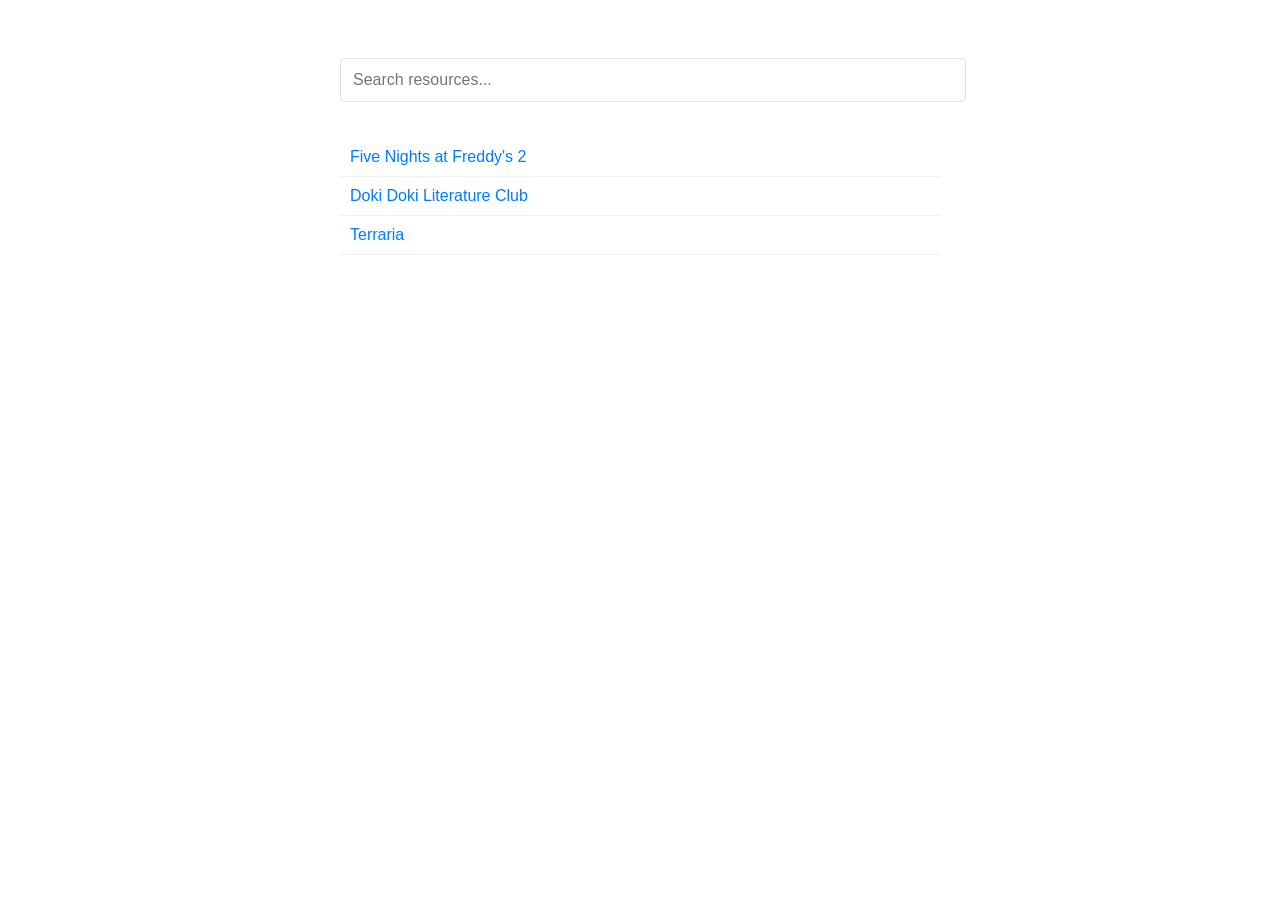
<file: index.html>
<!DOCTYPE html>
<html lang="tr">
<head>
    <meta charset="UTF-8">
    <title>HTML 5 Game Archive</title> <link rel="stylesheet" href="style.css">
</head>
<body>
    <div class="container">
        <input type="text" id="searchInput" placeholder="Search resources..." onkeyup="filterGames()">
        
        <ul id="gameList">
            <li><a href="play.html?game=games/fnaf/index.html&title=FNaF 2">Five Nights at Freddy's 2</a></li>
            <li><a href="play.html?game=games/ddlc/index.html&title=DDLC">Doki Doki Literature Club</a></li>
            <li><a href="play.html?game=games/terraria/index.html&title=Terraria">Terraria</a></li>
            </ul>
    </div>

    <script src="script.js"></script>
</body>
</html>
</file>
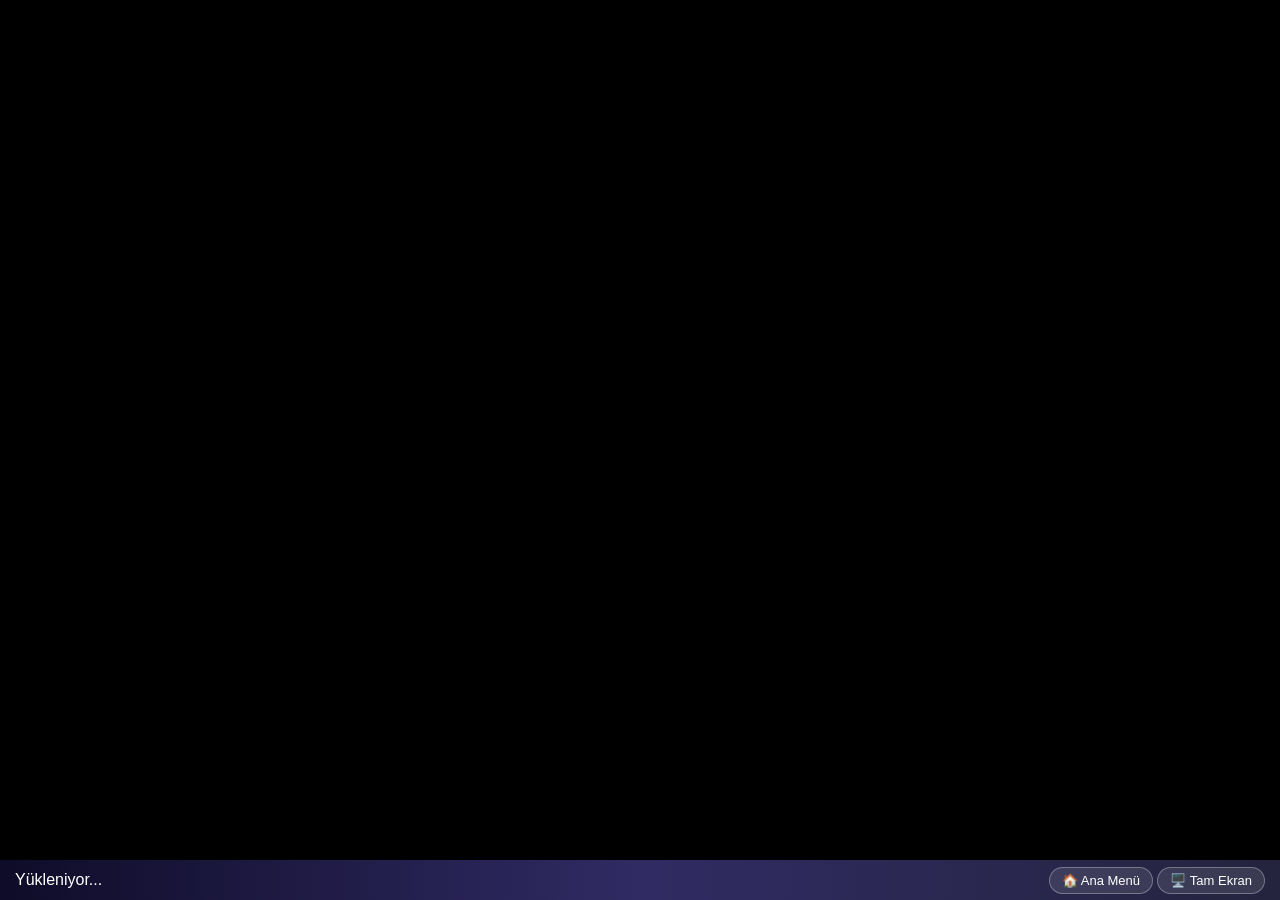
<file: play.html>
<!DOCTYPE html>
<html lang="tr">
<head>
    <meta charset="UTF-8">
    <meta name="viewport" content="width=device-width, initial-scale=1.0">
    <title>Academic Player</title>
    <style>
        body, html { margin: 0; padding: 0; height: 100%; overflow: hidden; background: #000; font-family: sans-serif; }
        
        /* Oyunun açılacağı pencere */
        #game-frame {
            width: 100%;
            height: calc(100% - 40px); /* Alttaki bar için yer bırakıyoruz */
            border: none;
        }

        /* Evrensel Alt Bar */
        #control-bar {
            position: fixed;
            bottom: 0;
            left: 0;
            width: 100%;
            height: 40px;
            background: linear-gradient(90deg, #0f0c29, #302b63, #24243e);
            display: flex;
            justify-content: space-between;
            align-items: center;
            padding: 0 15px;
            box-sizing: border-box;
            color: white;
            z-index: 100;
        }

        .btn {
            background: rgba(255,255,255,0.1);
            border: 1px solid rgba(255,255,255,0.3);
            color: white;
            padding: 5px 12px;
            border-radius: 20px;
            cursor: pointer;
            font-size: 13px;
            transition: 0.3s;
        }

        .btn:hover { background: white; color: black; }
    </style>
</head>
<body>

    <iframe id="game-frame" src=""></iframe>

    <div id="control-bar">
        <div id="display-title">Yükleniyor...</div>
        <div>
            <button class="btn" onclick="location.href='index.html'">🏠 Ana Menü</button>
            <button class="btn" onclick="toggleFS()">🖥️ Tam Ekran</button>
        </div>
    </div>

    <script>
        // URL'den oyun yolunu ve adını al (Örn: play.html?game=games/fnaf2/index.html&title=FNaF2)
        const params = new URLSearchParams(window.location.search);
        const gameUrl = params.get('game');
        const gameTitle = params.get('title');

        if(gameUrl) {
            document.getElementById('game-frame').src = gameUrl;
            document.getElementById('display-title').innerText = gameTitle || "Oyun";
        }

        function toggleFS() {
            let elem = document.documentElement;
            if (!document.fullscreenElement) {
                elem.requestFullscreen();
            } else {
                document.exitFullscreen();
            }
        }
    </script>
</body>
</html>
</file>
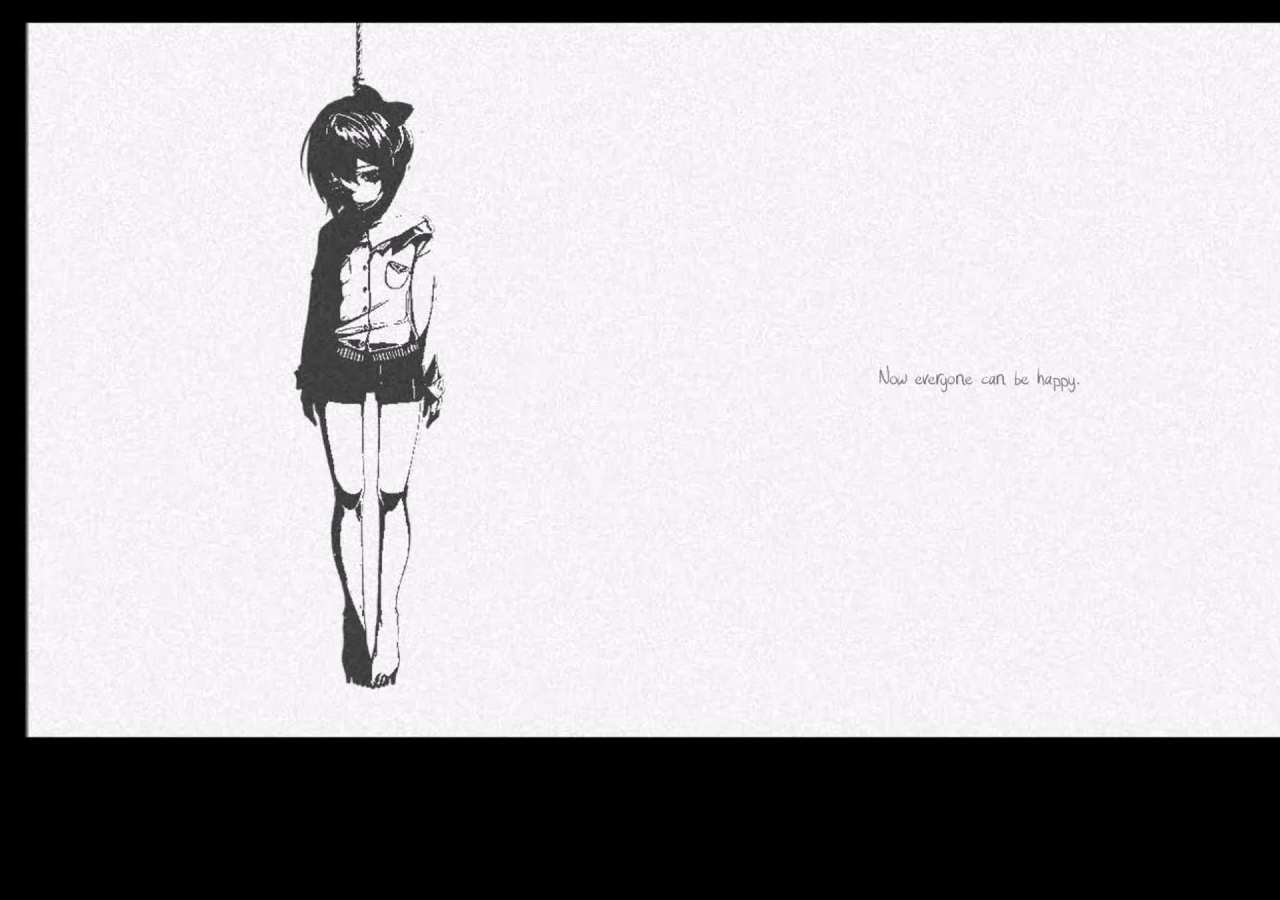
<file: games/ddlc/happy.html>
<!DOCTYPE html>
<html lang="en">
<head>
    <link rel="stylesheet" href="https://necolas.github.io/normalize.css/8.0.1/normalize.css">
    <meta charset="UTF-8">
    <meta http-equiv="X-UA-Compatible" content="IE=edge">
    <meta name="viewport" content="width=device-width, initial-scale=1.0">
    <link rel="stylesheet" href="estilos/inicio.css">
    <link rel="stylesheet" href="estilos/select.css">
    <link rel="stylesheet" href="estilos/main.css">
    <link rel="stylesheet" href="estilos/chat-box.css">
    <link rel="stylesheet" href="estilos/girls-poems.css">
    <title translate="no">Doki Doki</title>

</head>
<body>

    <div class="mainScreen screen" style="background-image:url('imagenes/happy.png')"> 
    </div>


<script>alert("Now everyone can be happy.")</script>
</body>
    
</html>
</file>
<file: style.css>
body {
    font-family: -apple-system, BlinkMacSystemFont, "Segoe UI", Roboto, sans-serif;
    background-color: #ffffff;
    color: #333;
    display: flex;
    justify-content: center;
    padding-top: 50px;
}

.container {
    width: 80%;
    max-width: 600px;
}

#searchInput {
    width: 100%;
    padding: 12px;
    font-size: 16px;
    border: 1px solid #ddd;
    border-radius: 5px;
    margin-bottom: 20px;
    outline: none;
}

ul {
    list-style: none;
    padding: 0;
}

li {
    border-bottom: 1px solid #f0f0f0;
}

li a {
    text-decoration: none;
    color: #007bff;
    display: block;
    padding: 10px;
    font-weight: 500;
}

li a:hover {
    background-color: #f9f9f9;
}
</file>
<file: games/ddlc/estilos/inicio.css>
/* PANTALLA DE INICIO */
.menu-container{
    display: flex;
    align-items: center;
    background-color: white;
    height: 720px;
    width: 1280px;
    margin: auto;
    overflow: hidden;
    position: relative;
}
.menu__aside{
    display: flex;
    flex-direction: column;
    justify-content:center;
    background-color: rgb(255,230,244);
    width: 22%;
    height: 150%;
    box-shadow: 2em 0em rgb(255,189,225);
    border-radius: 50%;
    position:relative;
    z-index: 3;
}
.menu__aside p{
    width: max-content;
}

.left{
    background-color: rgb(255,230,244);
    width: 3%;
    position: absolute;
    height:100%;
}
.botones{
    position: relative;
    left: 3em;
    display: flex;
    flex-direction: column;
    flex-grow: 0;
    justify-content: flex-end;
    line-height: 1em;
}
.inicio{
    position: absolute;
    display:block;
    transition: left, top 2s;
}
.s{
    height: 85%;
    left: 30%;
    top:100%;
    z-index: 5;
}
.y{
    height: 80%;
    left: 36%;
    top:100%;
    z-index: 3;
}
.n{
    height: 76%;
    left: 51%;
    top:100%;
    z-index: 2;
}
.m{
    height:120%;
    left:59%;
    top:100%;
    z-index: 4;
}
.cuadro{
        display:flex;
        position: relative;
        transform: rotate(45deg);
        top: 15.5%;
        left: -9%;
        animation: lunares 1.8s linear infinite;
}


.lunar{
    width: 4.2em;
    height:4.2em;
    border-radius: 50%;
    background-color: rgb(255,230,244);
    position: relative;
    z-index: 0;
    margin:3em;
}
@keyframes lunares {
    100%{
        top: -1%; 
        left: -18%;
    }
}

.logo img{
    position: relative;
    width: 31em;
    top:-40em;
    z-index: inherit;
    transition: top 2s
}



/* Screen changes */
.load-menu{
    position: absolute;
    width: 100%;
    height: 60%;
    display: flex;
    justify-content:center;
    background-color: transparent;
}

.load-flex-container{
    flex-basis:70%;
    display: flex
}
.load-holder{
    height:100%;
    width:33%
}
.load-div:nth-child(2){
    margin-top: 20%
}

.load-div{
    display:flex;
    height: 38%;
    width: 90%;
    background-color: rgb(236,182,229);
    margin-left: 5%;
    justify-content: center;
    align-items: flex-end;
    position: relative;

}
.load-div span{
    position: relative;
    top: 11%;
    color:#555
}


.load-hover:hover{
    border: 5px solid white
}

.options-menu{
    position:absolute;
    width: 100%;
    height: 40%;
    display:flex;
    justify-content:space-around;

}

.options-flex-spacer{
    flex-basis:20%;
}
.options-flex-container{
    position: relative;
    z-index: 10;
    padding-left: 5%;
    flex-basis:40%;
    display: flex;
    flex-direction: column;
    justify-content: center;
}


.corner-text{
    -webkit-text-stroke: 3.2px rgb(187, 085, 153);
    text-shadow: 3px 3px 1.5px rgb(187, 085, 153);
    position: absolute;
    z-index: 2000;
    bottom: 72%;
    font-size: 300%!important;
}
</file>
<file: games/ddlc/estilos/select.css>
*{
    -webkit-touch-callout: none; -webkit-user-select: none; -khtml-user-select: none; -moz-user-select: none; -ms-user-select: none; user-select: none;
}
</file>
<file: games/ddlc/estilos/main.css>
/* configuraciones iniciales */
@font-face {
  font-family: 'Principal';
  src: url('../fuentes/Aller_Rg.ttf') format('truetype');
  font-style: normal;
  font-weight: normal;
}
@font-face {
  font-family: 'Botones';
  src: url('../fuentes/RifficFree-Bold.ttf') format('truetype');
  font-style: italic;
  font-weight: normal;
}

*{
    box-sizing: border-box;
    font-family: principal;
}
body{
    padding: 20px;
    background: black;
    margin: 0;
    border: none;
}

/* JUEGO PRINCIPAL */
.screen{
    transition: all .3;
    position: relative; 
    /* con el position relative, hago que el top o left de los absolute sea en torno a este */
    background-image: url();
    margin: auto;
    height: 720px;
    width: 1280px;
    display: flex;
    align-items:flex-end;
    font-size: 26px;
    justify-content: space-around;
    overflow: hidden;
    background-size: contain;
}

/* SCREEN TO SAVE OR LOAD */
.save-screen {
    display:flex;
    position: absolute;
    z-index: 1000;
    font-size: 60%;
    align-items: center;
    background-color: white;
    height: 100%;
    width: 100%;
    margin: auto;
    overflow: hidden;
}

#aside-menu{
    flex-basis:23%;
}
.lfx{
    height: 60%;
    margin-left: 5%
}
.load-div{
    color: darkgrey!important;
    background-size: cover;
    position: relative;
    z-index: 9999;
}

.options-btns{
    top:18%
}



/* personajes. */ 
.char{
    height: 100%;
    position: relative;
    top: 0%;
    left: 0%;
    margin: 0 -5%;
    z-index: 3;
    transition: top .2s linear, height .2s linear, left .5s linear, opacity .15s linear;
        /* transition: top .4s;
        transition: left .7s; */
}
.natsuki{
    z-index:3;
}
.yuri{
    z-index:3;
}
.natsuki{
    z-index:3;
}
.monika{
    z-index:3;
}

.fast{
    transition: all .3s;
}
.jump-animation {
    animation: jumping .3s linear;
}
@keyframes jumping{
    50%{top:-3%}
    100%{top:0%}
}

.together{
    margin: 0 -10%
}
.hidden{
    opacity:0 !important;
}
.none{
    display:none !important
}



/* alert buttons */
.alert-btn{
    position: absolute;
    align-self: center;
    justify-self: center;
    text-align: center;
    padding: 1em;
    /* font-size: 2em; */
    max-width: 50%;
    min-width: 30%;
    background-color: rgb(255,230,244);
    border: 3px solid rgb(255,189,225);
    font-family: Principal;
}


.alert-btn p{
    font-size: 1em;
    color:black;
}

.ok{
    color: white !important; 
    font-family: Botones !important;
    font-size: 200%;
    -webkit-text-stroke: 2px rgb(187, 085, 153);
    text-shadow: 2px 2px 1px rgb(187, 085, 153);
    margin: .5em;
}
.ho:hover {
    -webkit-text-stroke: 2px rgb(255, 170, 204);
    text-shadow: 2px 2px 1px rgb(255, 170, 204);
    cursor:pointer;
}
.marked{
    -webkit-text-stroke: 2px rgb(255, 170, 204);
    text-shadow: 2px 2px 1px rgb(255, 170, 204);   
}

.selection-container{
    position: absolute;
    left: 0;
    right: 0;
    text-align: center;
    background-color:transparent;
    width:100%;
    height:100%;
    padding-top: 12%;
    z-index: 300
}
.selection-btn{
    margin-left: auto;
    margin-right: auto;
    margin-bottom: 1.5%;
    background-color: rgb(255, 230, 244);
    border: .1em solid rgb(255, 189, 225);
    color:black;
    padding: 0.11% 4%;
    width: 33%;
}
.selection-btn:hover{
    background-color:#fff;
    color:rgb(255, 170, 153)
}

/*  */

.crosser{
    background: black;
    width: inherit;
    height: inherit;
    position: absolute;
    left: -90%;
    animation: crosser 1s linear;
    z-index: 4;
} 
.white-screen{
    background: white;
    width: inherit;
    height: inherit;
    position: absolute;
    animation: disapear .3s linear;
}

.char-bg{
    width: inherit;
    height: inherit;
    position: absolute;
    z-index: 4;
}
.char-bg-over{
    z-index: 4!important;
    transition: opacity 1s linear .1s;
}
.black{
    animation: append 1s linear
}

@keyframes crosser {
    100%{
        left: 99%;
    }
}
@keyframes disapear{
    100%{
        opacity: 0
    }
}
@keyframes append {
    0%{
        opacity: 0;
    }    
    50%{opacity: .5}
    100%{opacity: 1}
}


/* PRUEBAS */

@media (max-height: 720px) {
    .ok {
        color: white !important;
        font-family: Botones !important;
        font-size: 200%;
        -webkit-text-stroke: 1px rgb(187, 085, 153);
        text-shadow: 1px 1px .5px rgb(187, 085, 153);
        margin: .5em;
    }
    
    .ho:hover {
        -webkit-text-stroke: 1px rgb(255, 170, 204);
        text-shadow: 1px 1px .5px rgb(255, 170, 204);
        cursor: pointer;
    }
    
    .marked {
        -webkit-text-stroke: 1px rgb(255, 170, 204);
        text-shadow: 1px 1px 5px rgb(255, 170, 204);
    }
}
</file>
<file: games/ddlc/estilos/chat-box.css>
/* coso de texto */

*{
    color:white;
}

.text{  
    width: 65%;
    height: 20%;
    position: absolute;
    z-index: 10;
    padding: .7em 2em;
    font-family: principal;
    text-shadow: -0.05em -0.05em .05em rgb(025, 0, 010), 0.05em 0.05em .05em rgb(025, 0, 010), -0.05em 0.05em .05em rgb(025, 0, 010), 0.05em -0.05em rgb(025, 0, 010);
    -webkit-text-stroke: .01em rgb(025, 0, 010);
    letter-spacing: -0.02em;
    margin-bottom: .4em;
    overflow: hidden;
    border: 4px solid white;
    border-radius: .7em;
}
.name{
    width: 5em;
    height: 1.5em;
    background-color:white;
    position: absolute;
    bottom: 19%;
    left: 20%;
    border-radius: 10%;
    box-shadow: inset 0 -0.2em 0.5em  rgb(94, 94, 94);
    display: flex;
    justify-content: center;
    align-items: center;
    font-size: 1.2em;
    z-index: 6

}
.text-background{
    position: absolute;
    width: 65%;
    height: 20%;
    margin-bottom: .4em;
    border-radius: .7em;
    background-image: url("/imagenes/text-background.png");
    background-repeat: repeat;
    opacity: .85;
    z-index: 5;
    border: 4px solid white;
}
.options{
    position: absolute;
    z-index: 200;
    bottom: 1.5%;
    font-size: 0.7em;
    display: flex;
    width: 26%;
    justify-content: space-around;
}
.option{
    color: rgb(082, 055, 068);
}
.option:hover{
    color: white;
}

.toggler{
    display: none;
}

@media (max-height: 720px) {
    .text{border: 1.5px solid white;}
    .text-background{border: 1.5px solid white;}
}
</file>
<file: games/ddlc/estilos/girls-poems.css>
@font-face {
    font-family: 'Yu';
    src: url('../fuentes/y1.ttf') format('truetype');
    font-style:bold;
    font-weight: bolder;
}
@font-face {
    font-family: 'Nat';
    src: url('../fuentes/n1.ttf') format('truetype');
    font-style: normal;
    font-weight: normal;
}
@font-face {
    font-family: 'Mon';
    src: url('../fuentes/m1.ttf') format('truetype');
    font-style: normal;
    font-weight: normal;
}
@font-face {
    font-family: 'Say';
    src: url('../fuentes/s1.ttf') format('truetype');
    font-style: normal;
    font-weight: normal;
}


.poem-bg{
    width:68%;
    height:100%;
    padding:3%;
    background-image: url(../imagenes/paper.png);
    background-repeat: repeat;
    position: absolute;
    z-index: 200;
    color: black;
    overflow-y: scroll;
}

.poem-n{
    font-family: Nat;
    font-size: 110%;
}
.poem-y{
    font-family:Yu;
    font-size: 135%;
    line-height: 1.3;
    text-shadow: .5px .5px .2px black
}
.poem-s{
    font-family:Say;
    font-size: 125%;
}
.poem-m{
    font-family: Mon;
    font-size: 130%;
    line-height:1.5;
}

@media (max-height: 720px) {
    .poem-y{
        text-shadow: 0px 0px 0px black;
    }
}
</file>
